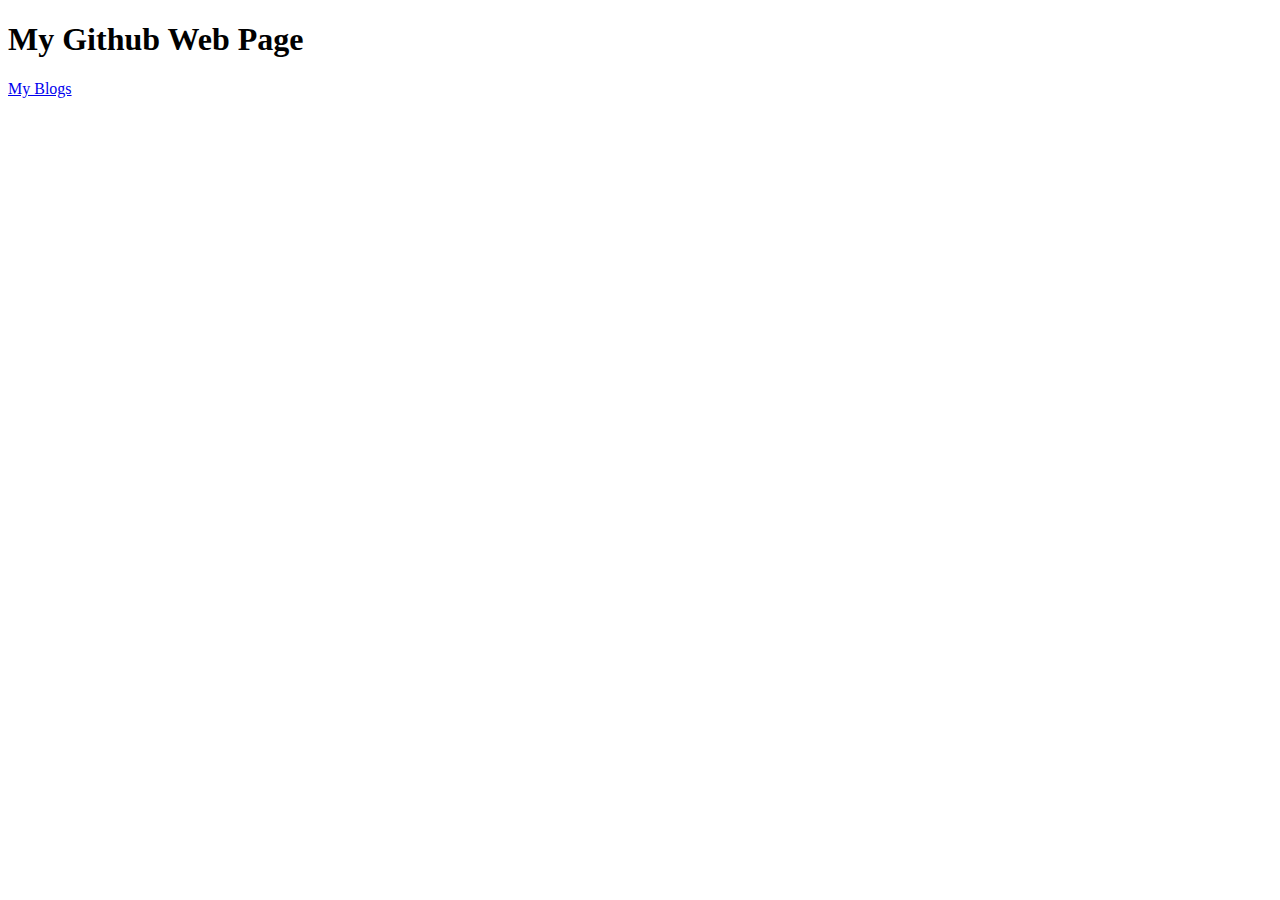
<file: index.html>
<!DOCTYPE html>
<html lang="en">
<head>
    <meta charset="UTF-8">
    <meta name="viewport" content="width=device-width, initial-scale=1.0">
    <title>My Github Web Page</title>
    <h1>My Github Web Page</h1>
    <a href="My Blog.html">My Blogs</a>
</head>
<body>
    
</body>
</html>
</file>
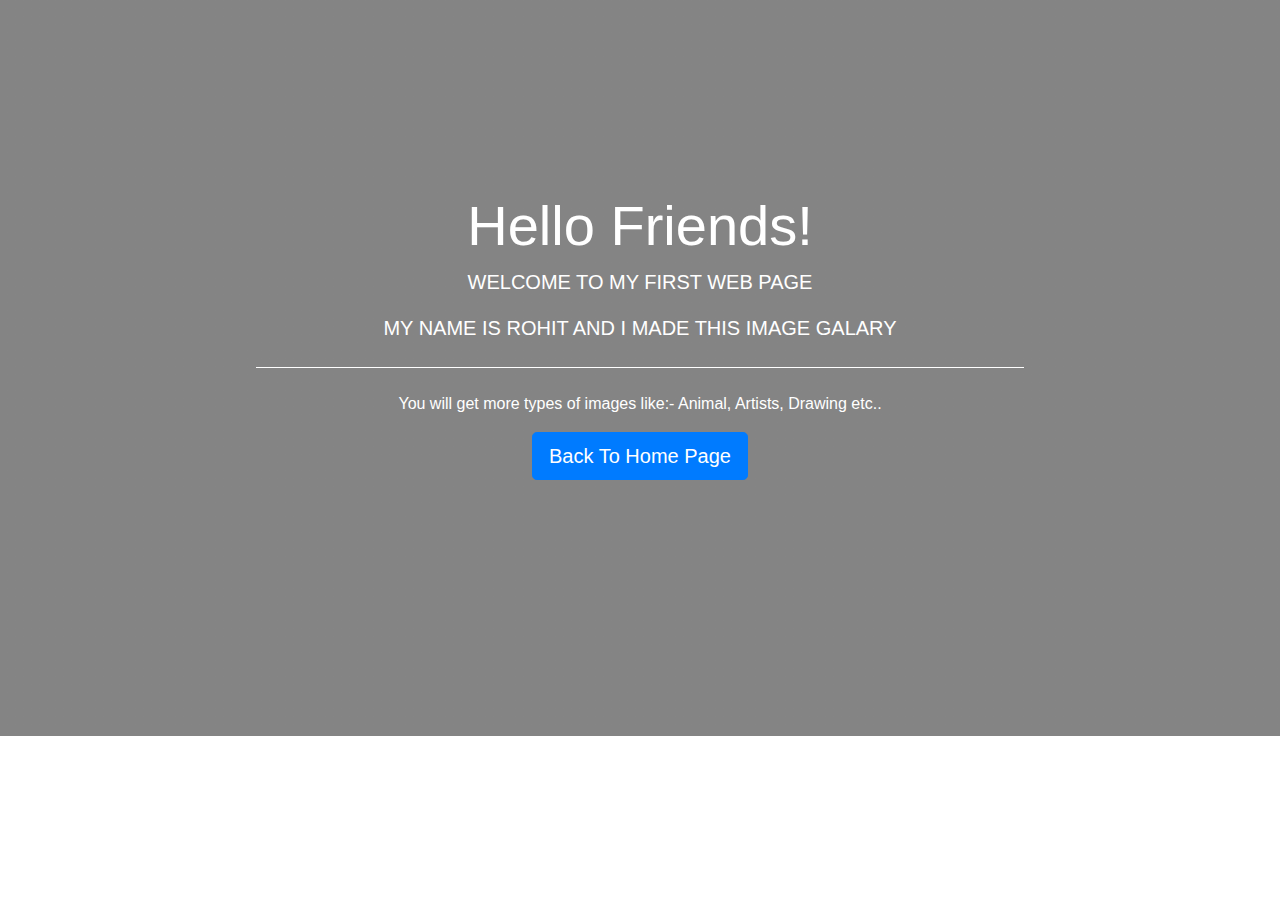
<file: about.html>
<!DOCTYPE html>
<html lang="en">
<head>
    
    <meta charset="UTF-8">
    <meta name="viewport" content="width=device-width, initial-scale=1.0">
    <title>About</title>
    <link rel="stylesheet" href="https://stackpath.bootstrapcdn.com/bootstrap/4.5.2/css/bootstrap.min.css" integrity="sha384-JcKb8q3iqJ61gNV9KGb8thSsNjpSL0n8PARn9HuZOnIxN0hoP+VmmDGMN5t9UJ0Z" crossorigin="anonymous">
    <style>
        body {
            text-align: center;
            padding: 15% 20% 20% 20%;
            color: white;
            background-image: linear-gradient(rgba(10, 10, 10, 0.5), rgba(10, 10, 10, 0.5)),
                      url("https://i.pinimg.com/originals/38/d2/34/38d23470c6f19bd1fa1d6ab14081525e.jpg");
            background-repeat: no-repeat;
            background-size: cover;
        }
        hr.my-4 {
        border-top: 1px solid white;
        }
    </style>
</head>
<body>

    <div class="jumbotron-fluid">
        <h1 class="display-4">Hello Friends!</h1>
        <p class="lead">WELCOME TO MY FIRST WEB PAGE</p>
        <p class="lead">MY NAME IS ROHIT AND I MADE THIS IMAGE GALARY</p>
        <hr class="my-4">
        <p>You will get more types of images like:- Animal, Artists, Drawing etc..</p>
        <a class="btn btn-primary btn-lg" href="index.html" role="button">Back To Home Page</a>
      </div>
    <script src="https://code.jquery.com/jquery-3.5.1.slim.min.js" integrity="sha384-DfXdz2htPH0lsSSs5nCTpuj/zy4C+OGpamoFVy38MVBnE+IbbVYUew+OrCXaRkfj" crossorigin="anonymous"></script>
    <script src="https://cdn.jsdelivr.net/npm/popper.js@1.16.1/dist/umd/popper.min.js" integrity="sha384-9/reFTGAW83EW2RDu2S0VKaIzap3H66lZH81PoYlFhbGU+6BZp6G7niu735Sk7lN" crossorigin="anonymous"></script>
    <script src="https://stackpath.bootstrapcdn.com/bootstrap/4.5.2/js/bootstrap.min.js" integrity="sha384-B4gt1jrGC7Jh4AgTPSdUtOBvfO8shuf57BaghqFfPlYxofvL8/KUEfYiJOMMV+rV" crossorigin="anonymous"></script>
</body>
</html>
</file>
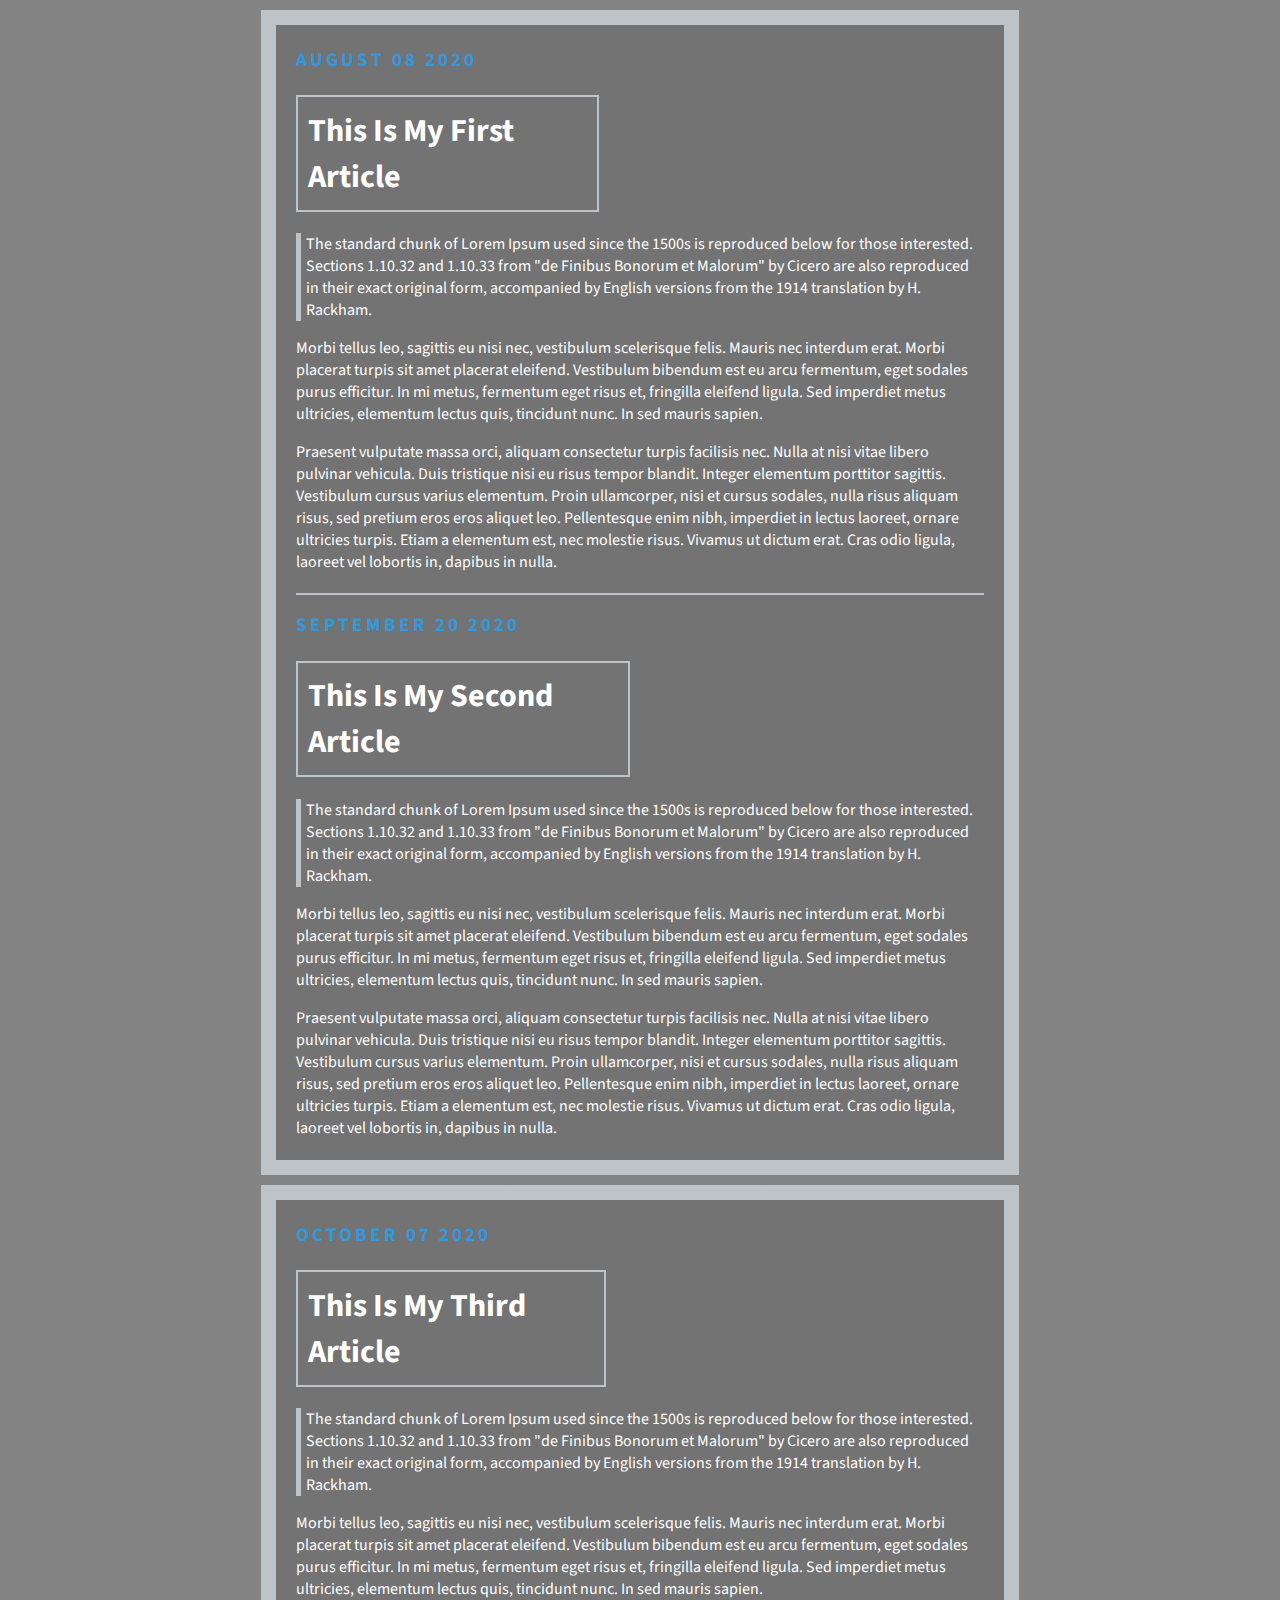
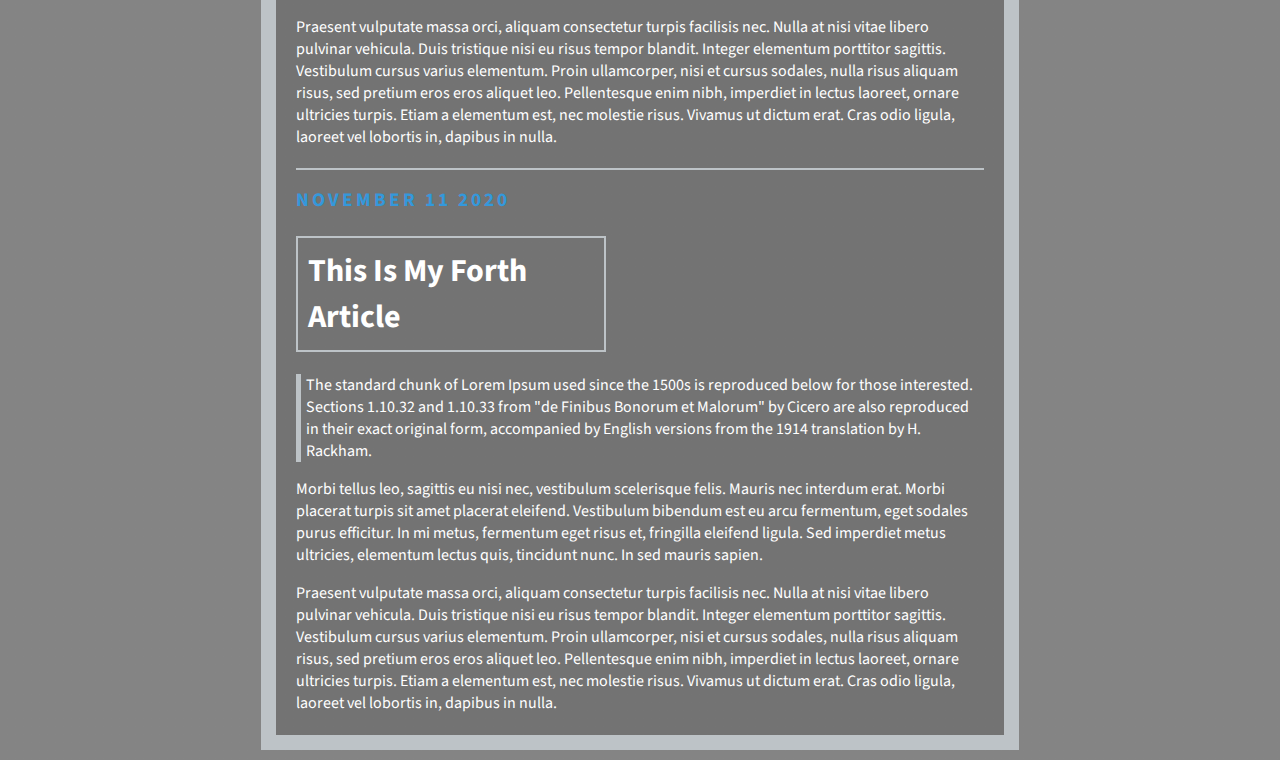
<file: My Blog.html>
<!DOCTYPE html>
<html lang="en">
<head>
    <meta charset="UTF-8">
    <meta name="viewport" content="width=device-width, initial-scale=1.0">
    <title>My First Blog</title>
    <link href="https://fonts.googleapis.com/css2?family=Source+Sans+Pro:wght@700&display=swap" rel="stylesheet">
    <link rel="stylesheet" href="My Blog.css">
</head>
<body>
    <div>
        <h2>August 08 2020</h2>
        <h1>This Is My First Article</h1>
        <p class="Hi">The standard chunk of Lorem Ipsum used since the 1500s is reproduced below for those interested. Sections 1.10.32 and 1.10.33 from "de Finibus Bonorum et Malorum" by Cicero are also reproduced in their exact original form, accompanied by English versions from the 1914 translation by H. Rackham.</p>
        <p>Morbi tellus leo, sagittis eu nisi nec, vestibulum scelerisque felis. Mauris nec interdum erat. Morbi placerat turpis sit amet placerat eleifend. Vestibulum bibendum est eu arcu fermentum, eget sodales purus efficitur. In mi metus, fermentum eget risus et, fringilla eleifend ligula. Sed imperdiet metus ultricies, elementum lectus quis, tincidunt nunc. In sed mauris sapien.</p>
        <p id="yes">Praesent vulputate massa orci, aliquam consectetur turpis facilisis nec. Nulla at nisi vitae libero pulvinar vehicula. Duis tristique nisi eu risus tempor blandit. Integer elementum porttitor sagittis. Vestibulum cursus varius elementum. Proin ullamcorper, nisi et cursus sodales, nulla risus aliquam risus, sed pretium eros eros aliquet leo. Pellentesque enim nibh, imperdiet in lectus laoreet, ornare ultricies turpis. Etiam a elementum est, nec molestie risus. Vivamus ut dictum erat. Cras odio ligula, laoreet vel lobortis in, dapibus in nulla.</p>
        <h2>September 20 2020</h2>
        <h1 id="hello">This Is My Second Article</h1>
        <p class="Hi">The standard chunk of Lorem Ipsum used since the 1500s is reproduced below for those interested. Sections 1.10.32 and 1.10.33 from "de Finibus Bonorum et Malorum" by Cicero are also reproduced in their exact original form, accompanied by English versions from the 1914 translation by H. Rackham.</p>
        <p>Morbi tellus leo, sagittis eu nisi nec, vestibulum scelerisque felis. Mauris nec interdum erat. Morbi placerat turpis sit amet placerat eleifend. Vestibulum bibendum est eu arcu fermentum, eget sodales purus efficitur. In mi metus, fermentum eget risus et, fringilla eleifend ligula. Sed imperdiet metus ultricies, elementum lectus quis, tincidunt nunc. In sed mauris sapien.</p>
        <p>Praesent vulputate massa orci, aliquam consectetur turpis facilisis nec. Nulla at nisi vitae libero pulvinar vehicula. Duis tristique nisi eu risus tempor blandit. Integer elementum porttitor sagittis. Vestibulum cursus varius elementum. Proin ullamcorper, nisi et cursus sodales, nulla risus aliquam risus, sed pretium eros eros aliquet leo. Pellentesque enim nibh, imperdiet in lectus laoreet, ornare ultricies turpis. Etiam a elementum est, nec molestie risus. Vivamus ut dictum erat. Cras odio ligula, laoreet vel lobortis in, dapibus in nulla.</p>
    </div>
    <div>
        <h2>October 07 2020</h2>
        <h1 id="size">This Is My Third Article</h1>
        <p class="Hi">The standard chunk of Lorem Ipsum used since the 1500s is reproduced below for those interested. Sections 1.10.32 and 1.10.33 from "de Finibus Bonorum et Malorum" by Cicero are also reproduced in their exact original form, accompanied by English versions from the 1914 translation by H. Rackham.</p>
        <p>Morbi tellus leo, sagittis eu nisi nec, vestibulum scelerisque felis. Mauris nec interdum erat. Morbi placerat turpis sit amet placerat eleifend. Vestibulum bibendum est eu arcu fermentum, eget sodales purus efficitur. In mi metus, fermentum eget risus et, fringilla eleifend ligula. Sed imperdiet metus ultricies, elementum lectus quis, tincidunt nunc. In sed mauris sapien.</p>
        <p id="yes">Praesent vulputate massa orci, aliquam consectetur turpis facilisis nec. Nulla at nisi vitae libero pulvinar vehicula. Duis tristique nisi eu risus tempor blandit. Integer elementum porttitor sagittis. Vestibulum cursus varius elementum. Proin ullamcorper, nisi et cursus sodales, nulla risus aliquam risus, sed pretium eros eros aliquet leo. Pellentesque enim nibh, imperdiet in lectus laoreet, ornare ultricies turpis. Etiam a elementum est, nec molestie risus. Vivamus ut dictum erat. Cras odio ligula, laoreet vel lobortis in, dapibus in nulla.</p>
        <h2>November 11 2020</h2>
        <h1 id="create">This Is My Forth Article</h1>
        <p class="Hi">The standard chunk of Lorem Ipsum used since the 1500s is reproduced below for those interested. Sections 1.10.32 and 1.10.33 from "de Finibus Bonorum et Malorum" by Cicero are also reproduced in their exact original form, accompanied by English versions from the 1914 translation by H. Rackham.</p>
        <p>Morbi tellus leo, sagittis eu nisi nec, vestibulum scelerisque felis. Mauris nec interdum erat. Morbi placerat turpis sit amet placerat eleifend. Vestibulum bibendum est eu arcu fermentum, eget sodales purus efficitur. In mi metus, fermentum eget risus et, fringilla eleifend ligula. Sed imperdiet metus ultricies, elementum lectus quis, tincidunt nunc. In sed mauris sapien.</p>
        <p>Praesent vulputate massa orci, aliquam consectetur turpis facilisis nec. Nulla at nisi vitae libero pulvinar vehicula. Duis tristique nisi eu risus tempor blandit. Integer elementum porttitor sagittis. Vestibulum cursus varius elementum. Proin ullamcorper, nisi et cursus sodales, nulla risus aliquam risus, sed pretium eros eros aliquet leo. Pellentesque enim nibh, imperdiet in lectus laoreet, ornare ultricies turpis. Etiam a elementum est, nec molestie risus. Vivamus ut dictum erat. Cras odio ligula, laoreet vel lobortis in, dapibus in nulla.</p>
    </div>
</body>
</html>
</file>
<file: My Blog.css>
h2 {
    text-transform: uppercase;
    color: #3498db;
    letter-spacing: 3px;
    font-size: 1.2em;
}

div {
    border: 15px solid #bdc3c7;
    margin: 10px 20%;
    padding: 20px;
    padding-top: 5px;
    padding-bottom: 5px;
    background:rgba(50, 50, 50, 0.2)
}
.Hi {
    border-left: 5px solid #bdc3c7;
    padding-left: 5px;
}
#yes {
    border-bottom: 2px solid#bdc3c7;
    padding-bottom: 20px;
}
body {
    background-image: linear-gradient(rgba(10, 10, 10, 0.5), rgba(10, 10, 10, 0.5)),
                      url("https://i.pinimg.com/originals/38/d2/34/38d23470c6f19bd1fa1d6ab14081525e.jpg");
    color: white;
    background-repeat: no-repeat;
    background-size: cover;
    font-family: Source sans pro;
}
h1 {
    border: 2px solid #bdc3c7;
    padding: 1.50%;
    margin-right:56%;
}
#hello {
    margin-right: 51.5%;
}
#size {
    margin-right: 55%;
}
#create {
    margin-right: 55%;
}
</file>
